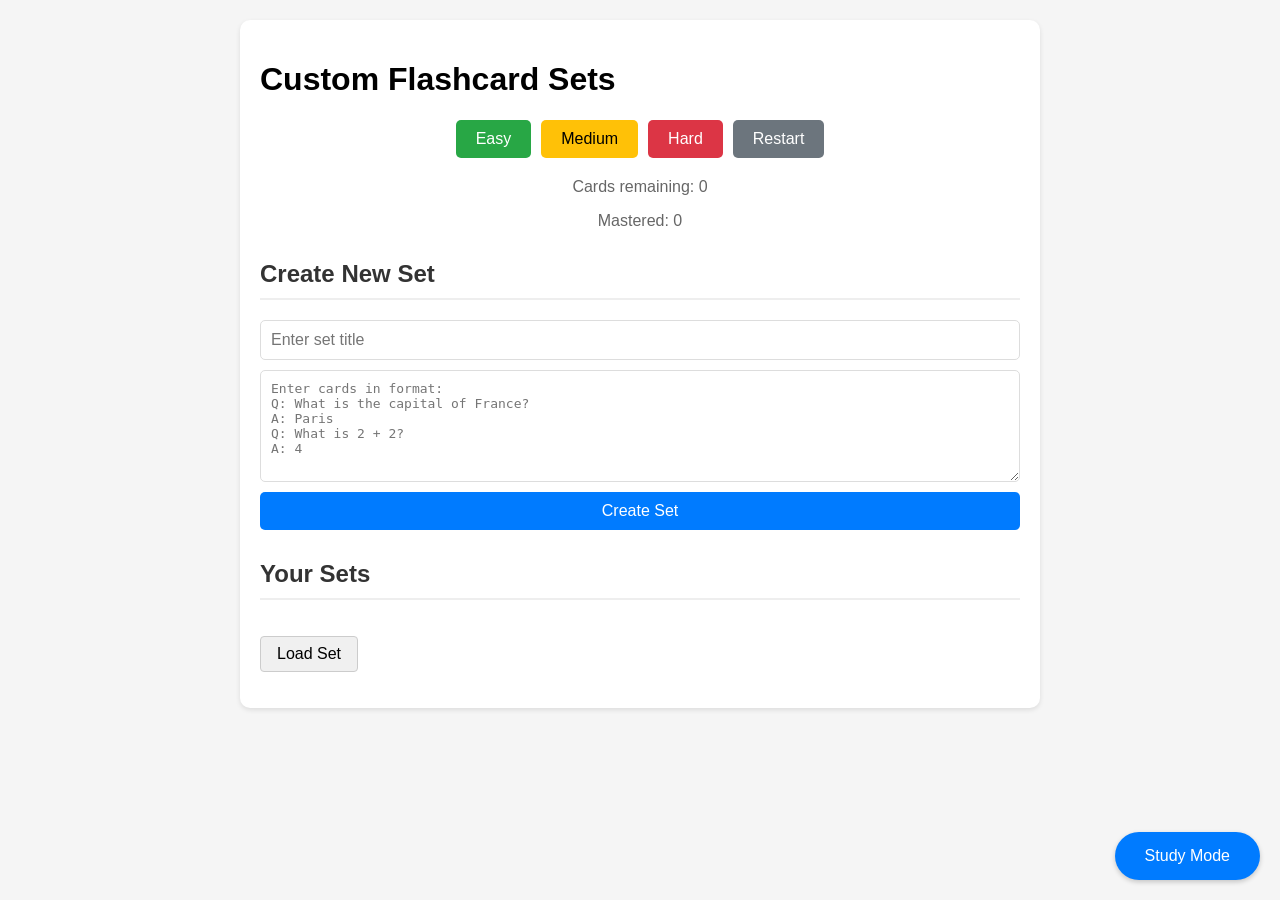
<file: flashcard-app.html>
<!DOCTYPE html>
<html lang="en">
<head>
    <meta charset="UTF-8">
    <meta name="viewport" content="width=device-width, initial-scale=1.0">
    <link rel="stylesheet" href="https://cdnjs.cloudflare.com/ajax/libs/font-awesome/6.5.1/css/all.min.css">
    <title>Custom Flashcard Sets</title>
    <style>
        .tooltip {
    position: fixed;
    left: 0;
    padding: 12px 20px;
    background-color: white;
    border-left: 4px solid #007bff;
    border-radius: 0 8px 8px 0;
    box-shadow: 2px 2px 10px rgba(0,0,0,0.1);
    transform: translateX(-100%);
    transition: transform 0.4s cubic-bezier(0.175, 0.885, 0.32, 1.275), opacity 0.3s ease;
    opacity: 0;
    z-index: 1000;
    max-width: 280px;
    font-size: 14px;
    color: #333;
}

.tooltip.visible {
    transform: translateX(0);
    opacity: 1;
}

.tooltip-container {
    position: fixed;
    left: 0;
    top: 0;
    bottom: 0;
    z-index: 1000;
    pointer-events: none;
}
        body {
            font-family: Arial, sans-serif;
            max-width: 800px;
            margin: 0 auto;
            padding: 20px;
            background-color: #f5f5f5;
        }

        /* Add styles for import/export buttons */
        .import-export-controls {
            display: flex;
            gap: 1rem;
            margin: 1rem 0;
        }

        .import-export-controls button {
            padding: 0.5rem 1rem;
            background-color: #f0f0f0;
            border: 1px solid #ccc;
            border-radius: 4px;
            cursor: pointer;
            transition: background-color 0.2s;
        }

        .import-export-controls button:hover {
            background-color: #09be45;
        }

        .container {
            background-color: white;
            padding: 20px;
            border-radius: 10px;
            box-shadow: 0 2px 5px rgba(0,0,0,0.1);
        }

        .flashcard {
            width: 100%;
            height: 200px;
            perspective: 1000px;
            margin: 20px 0;
            display: none;
        }

        .study-mode .flashcard {
            display: block;
        }

        .study-mode .set-management {
            display: none;
        }

        .flashcard-inner {
            position: relative;
            width: 100%;
            height: 100%;
            text-align: center;
            transition: transform 0.6s;
            transform-style: preserve-3d;
            cursor: pointer;
        }

        .flashcard.flipped .flashcard-inner {
            transform: rotateY(180deg);
        }

        .flashcard-front, .flashcard-back {
            position: absolute;
            width: 100%;
            height: 100%;
            backface-visibility: hidden;
            display: flex;
            align-items: center;
            justify-content: center;
            font-size: 1.5em;
            border-radius: 10px;
            padding: 20px;
            box-sizing: border-box;
        }

        .flashcard-front {
            background-color: #ffffff;
            border: 2px solid #007bff;
        }

        .flashcard-back {
            background-color: #007bff;
            color: white;
            transform: rotateY(180deg);
        }

        .controls {
            display: flex;
            justify-content: center;
            gap: 10px;
            margin-top: 20px;
        }

        button {
            padding: 10px 20px;
            border: none;
            border-radius: 5px;
            cursor: pointer;
            font-size: 1em;
        }

        .difficulty-btn {
            transition: transform 0.1s;
        }

        .difficulty-btn:active {
            transform: scale(0.95);
        }

        .easy { background-color: #28a745; color: white; }
        .medium { background-color: #ffc107; color: black; }
        .hard { background-color: #dc3545; color: white; }
        .reset { background-color: #6c757d; color: white; }
        .action-btn { background-color: #007bff; color: white; }
        .delete-btn { background-color: #dc3545; color: white; }
        .download-btn { background-color: #000000; color: white; }

        .stats {
            margin-top: 20px;
            text-align: center;
            color: #666;
        }

        .create-set-form {
            margin-top: 20px;
            display: flex;
            flex-direction: column;
            gap: 10px;
        }

        input, textarea {
            padding: 10px;
            border: 1px solid #ddd;
            border-radius: 5px;
            font-size: 1em;
        }

        .section-title {
            margin-top: 30px;
            color: #333;
            border-bottom: 2px solid #eee;
            padding-bottom: 10px;
        }

        .set-list {
            margin-top: 20px;
            display: flex;
            flex-direction: column;
            gap: 10px;
        }

        .set-item {
            display: flex;
            justify-content: space-between;
            align-items: center;
            padding: 10px;
            background-color: #f8f9fa;
            border-radius: 5px;
        }

        .set-info {
            flex-grow: 1;
        }

        .set-actions {
            display: flex;
            gap: 10px;
        }

        /* New styles for vertical buttons */
        .button-stack {
            display: flex;
            flex-direction: column;
            gap: 5px;
            margin-left: 10px;
        }

        .delete-btn, .download-btn {
            font-size: 0.9em;
            padding: 5px;
            margin: 0;
            width: 32px;
            height: 32px;
            display: flex;
            align-items: center;
            justify-content: center;
        }

        .mode-toggle {
            position: fixed;
            bottom: 20px;
            right: 20px;
            padding: 15px 30px;
            background-color: #007bff;
            color: white;
            border-radius: 25px;
            box-shadow: 0 2px 5px rgba(0,0,0,0.2);
        }
    </style>
</head>
<body>
    <div class="container">
        <div class="tooltip-container"></div>
        <h1>Custom Flashcard Sets</h1>
        
        <!-- Study Mode Elements -->
        <div class="flashcard">
            <div class="flashcard-inner">
                <div class="flashcard-front"></div>
                <div class="flashcard-back"></div>
            </div>
        </div>

        <div class="controls study-mode">
            <button class="difficulty-btn easy" onclick="rateCard(3)">Easy</button>
            <button class="difficulty-btn medium" onclick="rateCard(2)">Medium</button>
            <button class="difficulty-btn hard" onclick="rateCard(1)">Hard</button>
            <button class="reset" onclick="restartSession()">Restart</button>
        </div>

        <div class="stats study-mode">
            <p>Cards remaining: <span id="remaining-count">0</span></p>
            <p>Mastered: <span id="mastered-count">0</span></p>
        </div>

        <!-- Set Management Elements -->
        <div class="set-management">
            <h2 class="section-title">Create New Set</h2>
            <div class="create-set-form">
                <input type="text" id="setTitle" placeholder="Enter set title">
                <textarea id="cardsList" rows="6" placeholder="Enter cards in format:
Q: What is the capital of France?
A: Paris
Q: What is 2 + 2?
A: 4"></textarea>
                <button class="action-btn" onclick="createSet()">Create Set</button>
            </div>

            <h2 id="your-sets" class="section-title">Your Sets</h2>
            <div id="setList" class="set-list">
                <!-- Sets will be listed here -->
            </div>

            <div class="import-export-controls">
                <button id="importSet">Import Set</button>
                <button id="exportSet">Export Set</button>
            </div>
        </div>

        <button class="mode-toggle" onclick="toggleMode()" id="modeToggle">Study Mode</button>
    </div>

    <script>
        class Card {
            constructor(question, answer) {
                this.question = question;
                this.answer = answer;
                this.level = 0;
                this.nextReview = new Date();
                this.attempts = 0;
                this.mastered = false;
            }
        }

        class CardSet {
            constructor(title, cards) {
                this.title = title;
                this.cards = cards;
                this.created = new Date();
                this.lastStudied = null;
            }
        }

        let cardSets = [];
        let currentSet = null;
        let currentCardIndex = 0;
        let masteredCards = 0;
        let isStudyMode = false;

        // Load saved sets from localStorage
        function loadSavedSets() {
            const saved = localStorage.getItem('flashcardSets');
            if (saved) {
                cardSets = JSON.parse(saved);
                updateSetList();
            }
        }

        // Save sets to localStorage
        function saveSets() {
            localStorage.setItem('flashcardSets', JSON.stringify(cardSets));
        }

        function createSet() {
            const title = document.getElementById('setTitle').value.trim();
            const text = document.getElementById('cardsList').value;
            
            if (!title) {
                alert('Please enter a set title');
                return;
            }

            const cards = [];
            const lines = text.split('\n');
            
            for (let i = 0; i < lines.length - 1; i++) {
                if (lines[i].startsWith('Q:') && lines[i + 1].startsWith('A:')) {
                    const question = lines[i].substring(2).trim();
                    const answer = lines[i + 1].substring(2).trim();
                    cards.push(new Card(question, answer));
                    i++;
                }
            }

            if (cards.length === 0) {
                alert('Please enter at least one valid question-answer pair');
                return;
            }

            const newSet = new CardSet(title, cards);
            cardSets.push(newSet);
            saveSets();
            updateSetList();

            // Clear form
            document.getElementById('setTitle').value = '';
            document.getElementById('cardsList').value = '';
        }

        // Add the following code right before the initialization section (loadSavedSets())

// Set up import/export event listeners
document.getElementById('importSet').addEventListener('click', importSet);
document.getElementById('exportSet').addEventListener('click', exportSet);

function exportSet() {
    // If no sets exist, show error
    if (cardSets.length === 0) {
        alert('No sets available to export');
        return;
    }

    // Create export data
    const exportData = {
        version: '1.0',
        sets: cardSets,
        exportDate: new Date().toISOString()
    };

    // Convert to JSON and create blob
    const blob = new Blob([JSON.stringify(exportData, null, 2)], { 
        type: 'application/json' 
    });
    
    // Create download link
    const url = URL.createObjectURL(blob);
    const link = document.createElement('a');
    link.href = url;
    link.download = `flashcard-sets-${new Date().toISOString().split('T')[0]}.json`;
    
    // Trigger download
    document.body.appendChild(link);
    link.click();
    
    // Clean up
    document.body.removeChild(link);
    URL.revokeObjectURL(url);
}

function importSet() {
    // Create and trigger file input
    const fileInput = document.createElement('input');
    fileInput.type = 'file';
    fileInput.accept = '.json';
    
    fileInput.addEventListener('change', function(e) {
        const file = e.target.files[0];
        if (!file) return;
        
        const reader = new FileReader();
        reader.onload = function(e) {
            try {
                const importedData = JSON.parse(e.target.result);
                
                // Validate imported data
                if (!validateImportedData(importedData)) {
                    throw new Error('Invalid file format');
                }
                
                // Handle the imported sets
                handleImportedSets(importedData.sets);
                
                // Update UI and save
                updateSetList();
                saveSets();
                alert('Sets imported successfully!');
            } catch (error) {
                alert('Error importing sets: ' + error.message);
            }
        };
        
        reader.readAsText(file);
    });
    
    fileInput.click();
}

function validateImportedData(data) {
    // Check basic structure
    if (!data || !data.version || !data.sets || !Array.isArray(data.sets)) {
        return false;
    }
    
    // Validate each set
    return data.sets.every(set => {
        // Check basic set properties
        if (!set || typeof set.title !== 'string' || !Array.isArray(set.cards)) {
            return false;
        }
        
        // Validate each card in the set
        return set.cards.every(card => {
            return card 
                && typeof card.question === 'string' 
                && typeof card.answer === 'string'
                && card.question.trim() !== '' 
                && card.answer.trim() !== '';
        });
    });
}

function importSet() {
    const fileInput = document.createElement('input');
    fileInput.type = 'file';
    fileInput.accept = '.json';
    
    fileInput.addEventListener('change', function(e) {
        const file = e.target.files[0];
        if (!file) return;
        
        const reader = new FileReader();
        reader.onload = function(e) {
            try {
                const importedData = JSON.parse(e.target.result);
                
                // Validate imported data
                if (!validateImportedData(importedData)) {
                    throw new Error('Invalid file format. Please ensure your JSON file contains valid flashcard sets.');
                }
                
                // Handle the imported sets
                handleImportedSets(importedData.sets);
                
                // Update UI and save
                updateSetList();
                saveSets();
                alert('Sets imported successfully!');
            } catch (error) {
                console.error('Import error:', error);
                alert('Error importing sets: ' + error.message);
            }
        };
        
        reader.onerror = function() {
            alert('Error reading file');
        };
        
        reader.readAsText(file);
    });
    
    fileInput.click();
}

function handleImportedSets(importedSets) {
    // Process each imported set
    importedSets.forEach(importedSet => {
        // Check for duplicate titles
        let title = importedSet.title;
        let counter = 1;
        while (cardSets.some(set => set.title === title)) {
            title = `${importedSet.title} (${counter})`;
            counter++;
        }
        
        // Create new set with proper class structure
        const cards = importedSet.cards.map(card => {
            const newCard = new Card(card.question, card.answer);
            newCard.level = card.level || 0;
            newCard.attempts = card.attempts || 0;
            newCard.mastered = card.mastered || false;
            newCard.nextReview = new Date(card.nextReview || new Date());
            return newCard;
        });
        
        const newSet = new CardSet(title, cards);
        newSet.created = new Date(importedSet.created || new Date());
        newSet.lastStudied = importedSet.lastStudied ? new Date(importedSet.lastStudied) : null;
        
        cardSets.push(newSet);
    });
}

function updateSetList() {
        const setList = document.getElementById('setList');
        setList.innerHTML = '';

        cardSets.forEach((set, index) => {
            const setElement = document.createElement('div');
            setElement.className = 'set-item';
            setElement.innerHTML = `
                <div class="set-info">
                    <h3>${set.title}</h3>
                    <p>${set.cards.length} cards</p>
                </div>
                <div class="set-actions">
                    <button class="action-btn" onclick="startStudySet(${index})">Study</button>
                    <div class="button-stack">
                        <button class="delete-btn" onclick="deleteSet(${index})">
                            <i class="fa-solid fa-trash"></i>
                        </button>
                        <button class="download-btn" onclick="exportSingleSet(${index})">
                            <i class="fa-solid fa-download"></i>
                        </button>
                    </div>
                </div>
            `;
            setList.appendChild(setElement);
        });
    }

// Add new exportSingleSet function
function exportSingleSet(index) {
    const set = cardSets[index];
    if (!set) {
        alert('Set not found');
        return;
    }

    // Create export data for single set
    const exportData = {
        version: '1.0',
        sets: [set], // Wrap in array to maintain format compatibility
        exportDate: new Date().toISOString()
    };

    // Convert to JSON and create blob
    const blob = new Blob([JSON.stringify(exportData, null, 2)], { 
        type: 'application/json' 
    });
    
    // Create download link with set title in filename
    const url = URL.createObjectURL(blob);
    const link = document.createElement('a');
    link.href = url;
    
    // Create filename using set title (sanitized) and date
    const sanitizedTitle = set.title.replace(/[^a-z0-9]/gi, '-').toLowerCase();
    link.download = `flashcard-set-${sanitizedTitle}-${new Date().toISOString().split('T')[0]}.json`;
    
    // Trigger download
    document.body.appendChild(link);
    link.click();
    
    // Clean up
    document.body.removeChild(link);
    URL.revokeObjectURL(url);
}

// Modify your import-export-controls div in HTML to only show import
document.querySelector('.import-export-controls').innerHTML = `
    <button id="importSet">Load Set</button>
`;

        function deleteSet(index) {
            if (confirm('Are you sure you want to delete this set?')) {
                cardSets.splice(index, 1);
                saveSets();
                updateSetList();
            }
        }

        function startStudySet(index) {
            currentSet = cardSets[index];
            currentSet.lastStudied = new Date();
            currentCardIndex = 0;
            masteredCards = 0;
            
            currentSet.cards.forEach(card => {
                card.level = 0;
                card.attempts = 0;
                card.mastered = false;
                card.nextReview = new Date();
            });

            shuffleCards();
            toggleMode();
            showCard();
            saveSets();
        }

        function toggleMode() {
            isStudyMode = !isStudyMode;
            document.body.classList.toggle('study-mode', isStudyMode);
            
            const modeToggle = document.getElementById('modeToggle');
            modeToggle.textContent = isStudyMode ? 'Manage Sets' : 'Study Mode';
            
            if (!isStudyMode) {
                updateSetList();
            }
        }

        function shuffleCards() {
            if (!currentSet) return;
            
            for (let i = currentSet.cards.length - 1; i > 0; i--) {
                const j = Math.floor(Math.random() * (i + 1));
                [currentSet.cards[i], currentSet.cards[j]] = [currentSet.cards[j], currentSet.cards[i]];
            }
        }

        function showCard() {
            if (!currentSet || !currentSet.cards.length) return;

            if (currentCardIndex >= currentSet.cards.length) {
                currentCardIndex = 0;
                shuffleCards();
            }

            const card = currentSet.cards[currentCardIndex];
            const front = document.querySelector('.flashcard-front');
            const back = document.querySelector('.flashcard-back');
            
            front.textContent = card.question;
            back.textContent = card.answer;

            document.querySelector('.flashcard').classList.remove('flipped');
            updateStats();
        }

        function rateCard(difficulty) {
            if (!currentSet) return;
            
            const card = currentSet.cards[currentCardIndex];
            card.attempts++;

            if (difficulty === 3) {
                card.level++;
            } else if (difficulty === 1) {
                card.level = Math.max(0, card.level - 1);
            }

            if (card.level >= 3 && !card.mastered) {
                card.mastered = true;
                masteredCards++;
            }

            const now = new Date();
            const hours = Math.pow(2, card.level);
            card.nextReview = new Date(now.getTime() + hours * 60 * 60 * 1000);

            currentCardIndex++;
            showCard();
            saveSets();
        }

        class TooltipSystem {
    constructor() {
        this.container = document.querySelector('.tooltip-container');
        this.tooltips = [
            { message: "👋 Welcome! Click any flashcard to flip it over", delay: 1000 },
            { message: "✨ Rate cards as Easy, Medium, or Hard to track your progress", delay: 3000 },
            { message: "📚 Create your own sets using Q: and A: format", delay: 5000 },
            { message: "🎯 Master cards by getting them right multiple times", delay: 7000 },
            { message: "🔄 Use the restart button to practice again", delay: 9000 }
        ];
    }

    createTooltip(message, topPosition) {
        const tooltip = document.createElement('div');
        tooltip.className = 'tooltip';
        tooltip.textContent = message;
        tooltip.style.top = `${topPosition}px`;
        this.container.appendChild(tooltip);
        
        // Force reflow to ensure transition works
        tooltip.offsetHeight;
        
        // Show tooltip
        setTimeout(() => {
            tooltip.classList.add('visible');
        }, 50);

        // Remove tooltip after 5 seconds
        setTimeout(() => {
            tooltip.classList.remove('visible');
            setTimeout(() => tooltip.remove(), 400);
        }, 5000);
    }

    showSequentially() {
        this.tooltips.forEach((tip, index) => {
            setTimeout(() => {
                const topPosition = 60 + (index * 70);
                this.createTooltip(tip.message, topPosition);
            }, tip.delay);
        });
    }
}

function initialize() {
    loadSavedSets();
    document.body.classList.toggle('study-mode', isStudyMode);
    
    // Set up import button event listener
    const importButton = document.getElementById('importSet');
    if (importButton) {
        importButton.addEventListener('click', importSet);
    }

    // Show welcome tooltips on page load
    const tooltipSystem = new TooltipSystem();
    tooltipSystem.tooltips = [
        { message: "👋 Welcome to Flashcards! Let's get started", delay: 1000 },
        { message: "📝 Create your first set using the form below", delay: 3000 },
        { message: "💡 Use Q: for questions and A: for answers", delay: 5000 },
        { message: "📚 Already have a set? Click 'Load Set' to import", delay: 7000 },
        { message: "▶️ Click 'Study Mode' when you're ready to begin", delay: 9000 }
    ];
    tooltipSystem.showSequentially();

    // Add different tooltips for study mode
    window.studyModeTooltips = [
        { message: "👆 Click any flashcard to flip it over", delay: 1000 },
        { message: "✨ Rate cards as Easy, Medium, or Hard to track progress", delay: 3000 },
        { message: "🎯 Master cards by getting them right multiple times", delay: 5000 },
        { message: "🔄 Use the restart button to practice again", delay: 7000 }
    ];
}

// Update startStudySet to use the study-specific tooltips
function startStudySet(index) {
    currentSet = cardSets[index];
    currentSet.lastStudied = new Date();
    currentCardIndex = 0;
    masteredCards = 0;
    
    currentSet.cards.forEach(card => {
        card.level = 0;
        card.attempts = 0;
        card.mastered = false;
        card.nextReview = new Date();
    });

    shuffleCards();
    toggleMode();
    showCard();
    saveSets();

    // Show study mode tooltips
    const tooltipSystem = new TooltipSystem();
    tooltipSystem.tooltips = window.studyModeTooltips;
    tooltipSystem.showSequentially();
}

// Call initialize when the DOM is fully loaded
document.addEventListener('DOMContentLoaded', initialize);

        function restartSession() {
            if (!currentSet) return;
            
            currentCardIndex = 0;
            masteredCards = 0;
            currentSet.cards.forEach(card => {
                card.level = 0;
                card.attempts = 0;
                card.mastered = false;
                card.nextReview = new Date();
            });
            shuffleCards();
            showCard();
            saveSets();
        }

        function updateStats() {
            if (!currentSet) return;
            
            document.getElementById('remaining-count').textContent = 
                currentSet.cards.length - masteredCards;
            document.getElementById('mastered-count').textContent = masteredCards;
        }

        document.querySelector('.flashcard').addEventListener('click', function() {
            this.classList.toggle('flipped');
        });

        // Initialize
        loadSavedSets();
        document.body.classList.toggle('study-mode', isStudyMode);
    </script>
</body>
</html>
</file>
